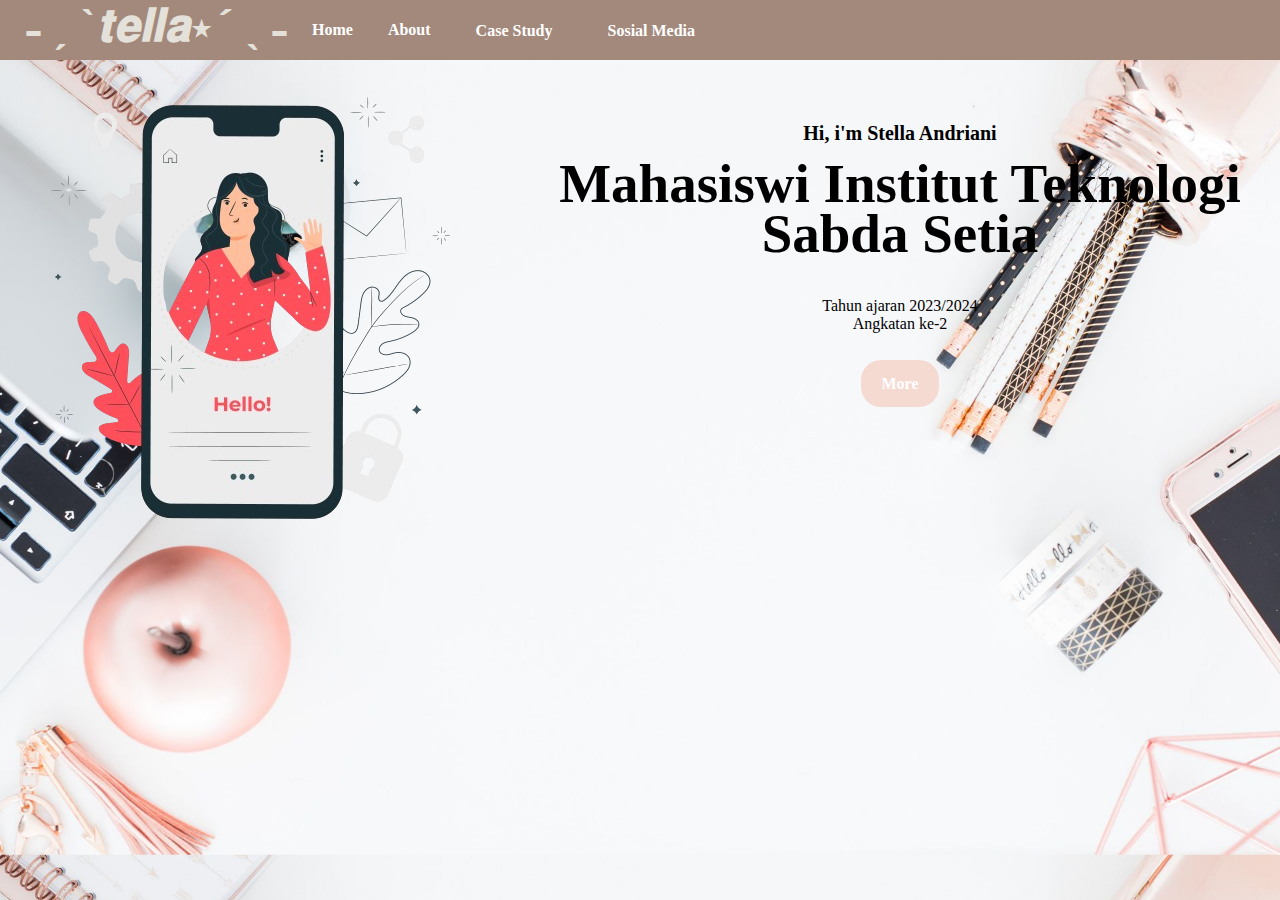
<file: index.html>
<!DOCTYPE html>
<html lang="en">
    <link rel="stylesheet" href="style.css">
<head>
    <meta charset="UTF-8">
    <meta name="viewport"content="width=device-width, initial-scale=1.0">
    <title>"UTS PWD-Stella Andriani-23210029-BD"</title>
</head>
<header>
    <nav>
            <div class="logo"><a href=''>˗ˏˋ𝒕𝒆𝒍𝒍𝒂⋆´ˎ˗</a></div>
            <div class="menu">
                <ul>
                    <li><a href="Stella A-UTS PWD.html">Home</a></li>
                    <li><a href="about.html">About</a></li>
                    <li class="dropdown">
                        <a href="#" class="dropbtn">Case Study</a>
                        <div class="dropdown-content">
                            <a href="tk.html">TK</a>
                            <a href="sd.html">SD</a>
                            <a href="smp.html">SMP</a>
                            <a href="smk.html">SMK</a>
                            <a href="kuliah.html">Kuliah</a>
                        </div>
                    </li>
                    <li class="dropdown">
                        <a href="#" class="dropbtn">Sosial Media</a>
                        <div class="dropdown-content">
                            <a href="social media.html">Instagram</a>
                            <a href="tiktok.html">Tiktok</a>
                        </div>
                    </li>
                </ul>
            </div>
        </nav>
</header> 
<body>
        <section id="Home">
            <img src="hello2.png"alt="Me"width="600"height="500">
            <div class="kolom">
                <p class="deskripsi">Hi, i'm Stella Andriani</p>
                <h2><p>Mahasiswi Institut Teknologi Sabda Setia</h2></p>
                <p>Tahun ajaran 2023/2024 <br> Angkatan ke-2</p> <br>
                <p><a href="slj.html" class="tbl-pink">More</a></p>
            </div>
        </section>
</body>
</html>
</file>
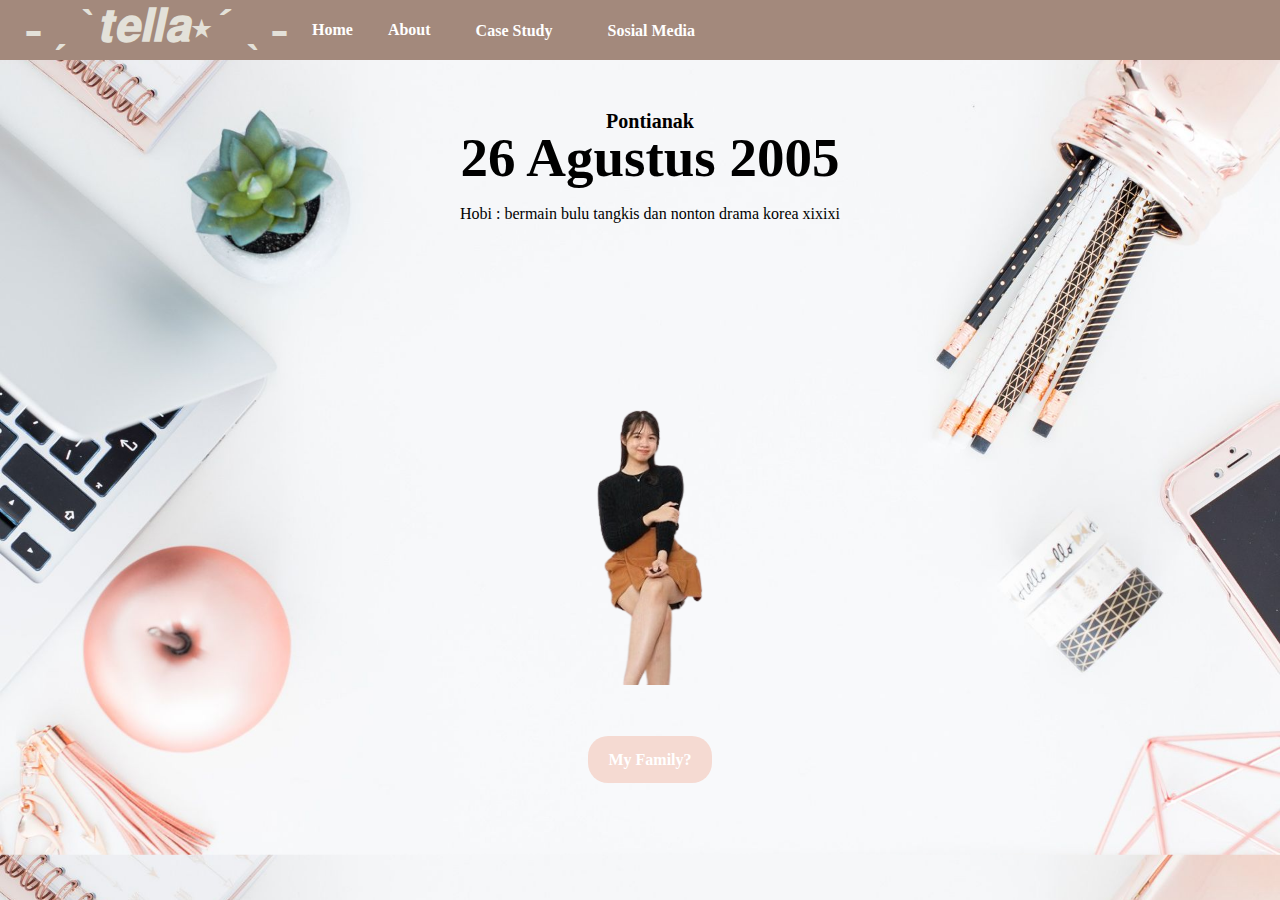
<file: about.html>
<!DOCTYPE html>
<html lang="en">
    <link rel="stylesheet" href="style.css">
    <head>
            <meta charset="UTF-8">
            <meta name="viewport"content="width=device-width, initial-scale=1.0">
            <title>"UTS PWD-Stella Andriani-23210029-BD"</title>  
    </head>
    <header>
        <nav>
            <div class="logo"><a href=''>˗ˏˋ𝒕𝒆𝒍𝒍𝒂⋆´ˎ˗</a></div>
            <div class="menu">
                <ul>
                    <li><a href="index.html">Home</a></li>
                    <li><a href="about.html">About</a></li>
                    <li class="dropdown">
                        <a href="#" class="dropbtn">Case Study</a>
                        <div class="dropdown-content">
                            <a href="tk.html">TK</a>
                            <a href="sd.html">SD</a>
                            <a href="smp.html">SMP</a>
                            <a href="smk.html">SMK</a>
                            <a href="kuliah.html">Kuliah</a>
                        </div>
                    </li>
                    <li class="dropdown">
                        <a href="#" class="dropbtn">Sosial Media</a>
                        <div class="dropdown-content">
                            <a href="social media.html">Instagram</a>
                            <a href="tiktok.html">Tiktok</a>
                        </div>
                    </li>
                </ul>
            </div>
        </nav>
    </header>
    <body>
        <section id="about">
            <div class="kolom">
                <b class="deskripsi">Pontianak</b>
                <h2>26 Agustus 2005</h2>
                <p>Hobi : bermain bulu tangkis dan nonton drama korea xixixi</p>
            </div>
        </section>
        <center><img src="stella7.png" alt="me" width="450" height="400"></center>
        <div class="wrapper">
            <section id="Home">
                <div class="kolom">
                    <p><a href="family.html" class="tbl-pink">My Family?</a></p>
                </div>
            </section>
    </body>
</html>
</file>
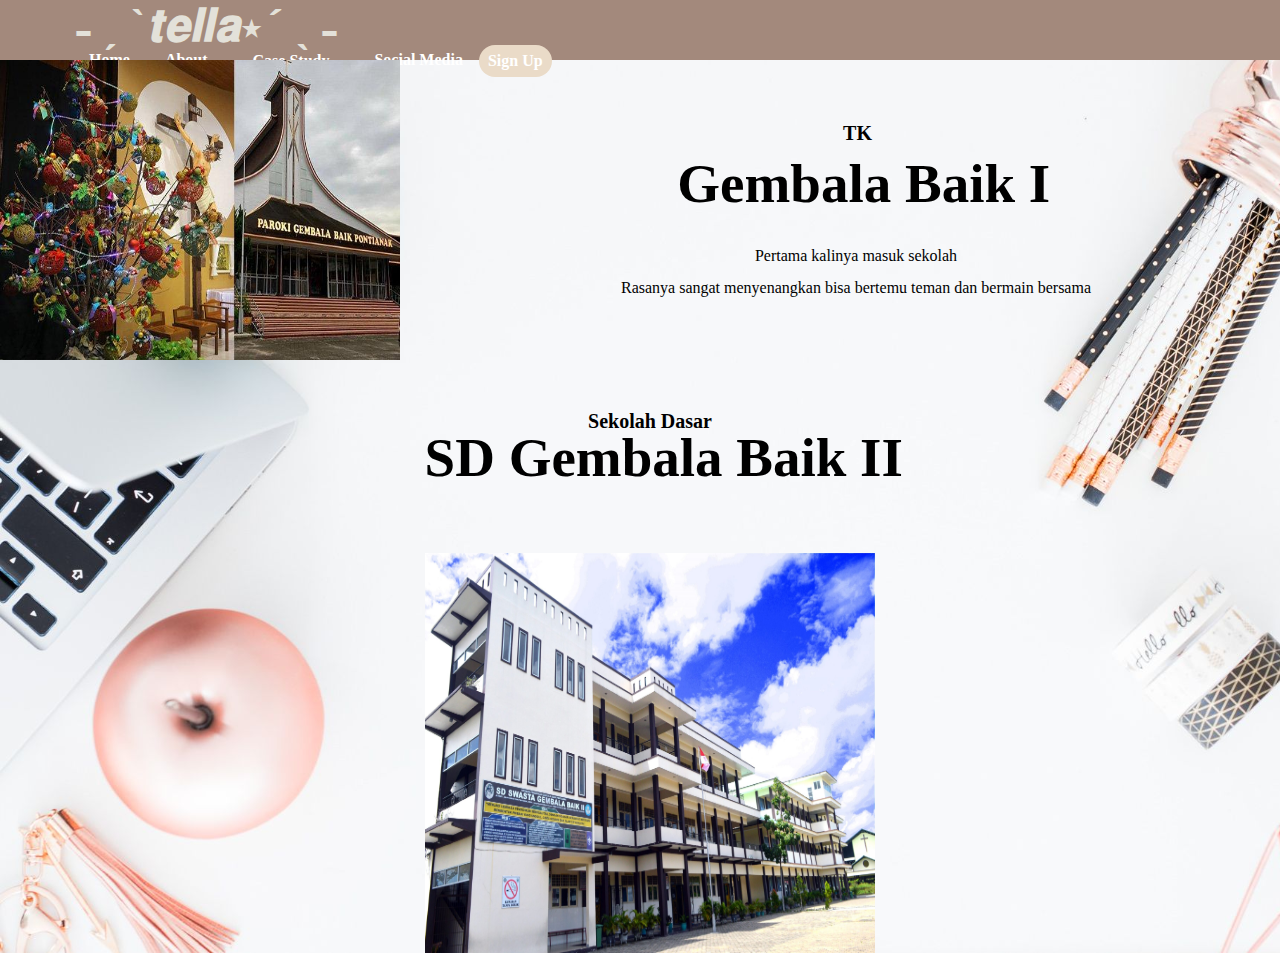
<file: case.html>
<html lang="en">
    <head>
        <meta charset="UTF-8">
        <meta name="viewport"content="width=device-width, initial-scale=1.0">
        <title>"UTS PWD-Stella Andriani-23210029-BD"</title>
        <link rel="stylesheet" href="style.css">
    </head>
    <body>
    <header>
        <nav>
        <div class="wrapper">
            <div class="logo"><a href=''>˗ˏˋ𝒕𝒆𝒍𝒍𝒂⋆´ˎ˗</a></div>
            <div class="menu">
                <ul>
                    <li><a href="Stella A-UTS PWD.html">Home</a></li>
                    <li><a href="about.html">About</a></li>
                    <li class="dropdown">
                        <a href="#" class="dropbtn">Case Study</a>
                        <div class="dropdown-content">
                            <a href="tk.html">TK</a>
                            <a href="sd.html">SD</a>
                            <a href="smp.html">SMP</a>
                            <a href="smk.html">SMK</a>
                        </div>
                    </li>
                    <li><a href="social media.html">Social Media</a></li>
                    <li><a href="" class="tbl-biru">Sign Up</a></li>
                </ul>
            </div>
        </nav>
        </div>
    </header> 
    <div class="wrapper">
        <section id="case study">
            <img src="tk.jpg"alt="Me" width="400"height="300">
            <div class="kolom">
                <p class="deskripsi">&nbsp;&nbsp;&nbsp;TK</p>
                <h2><p>&nbsp;&nbsp;Gembala Baik I</h2></p>
                <p>&nbsp;&nbsp;&nbsp;Pertama kalinya masuk sekolah</p>
                <p>&nbsp;&nbsp;&nbsp;Rasanya sangat menyenangkan bisa bertemu teman dan bermain bersama</p>
            </div>
        </section>
        
    </div>
        <section id="about">
            <div class="kolom">
                <b class="deskripsi">Sekolah Dasar</b>
                <h2><b>&nbsp;&nbsp;SD Gembala Baik II</h2></b>
            </div>
        </section>
        <center><img src="sd.jpg" alt="me" width="450" height="400"></center>  
    </body>
</html>
</file>
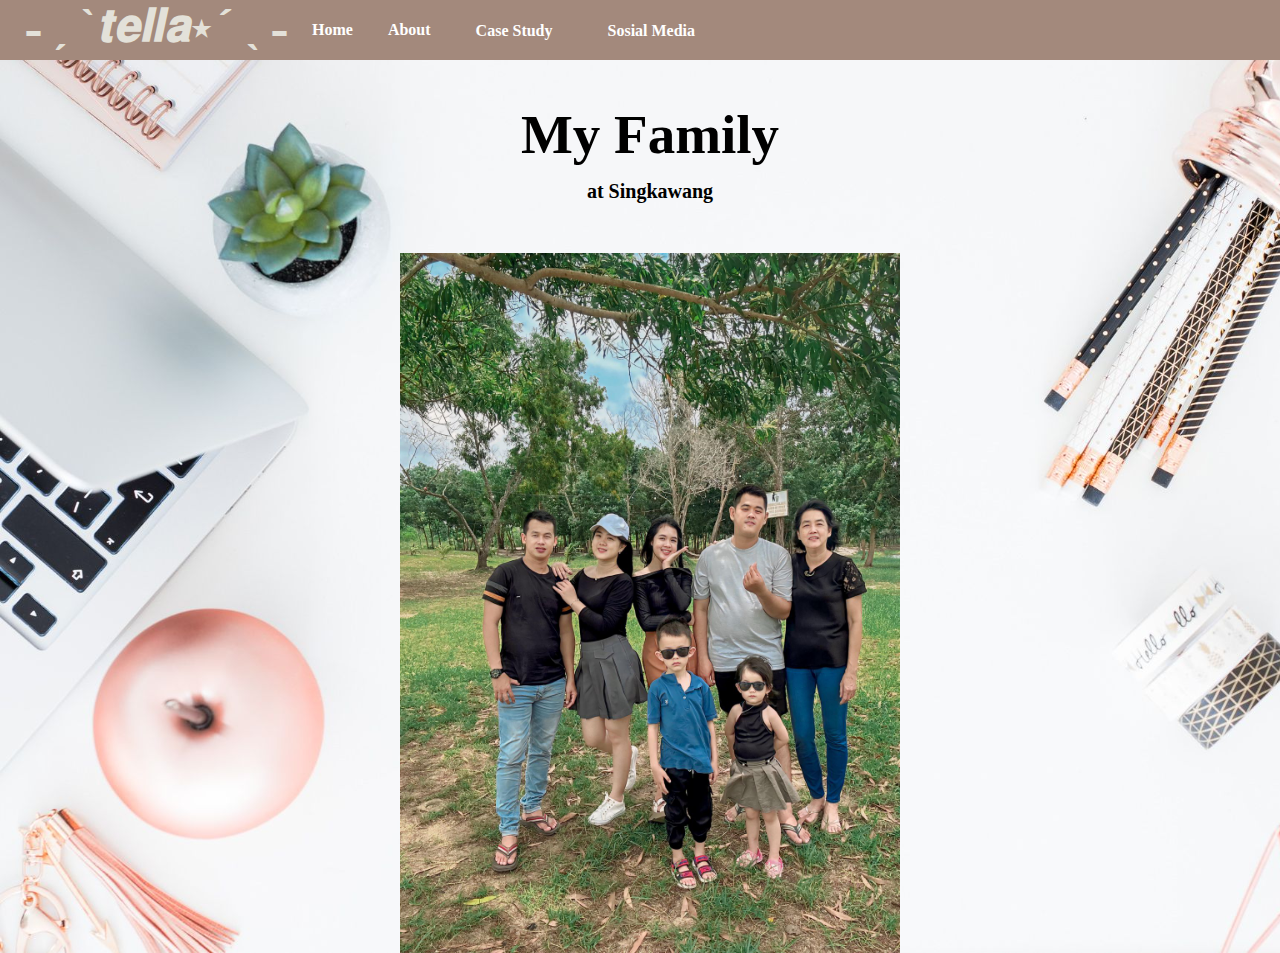
<file: family.html>
<html lang="en">
    <head>
        <meta charset="UTF-8">
        <meta name="viewport"content="width=device-width, initial-scale=1.0">
        <title>"UTS PWD-Stella Andriani-23210029-BD"</title>
        <link rel="stylesheet" href="style.css">
    </head>
    <header>
        <nav>
            <div class="logo"><a href=''>˗ˏˋ𝒕𝒆𝒍𝒍𝒂⋆´ˎ˗</a></div>
            <div class="menu">
                <ul>
                    <li><a href="index.html">Home</a></li>
                    <li><a href="about.html">About</a></li>
                    <li class="dropdown">
                        <a href="#" class="dropbtn">Case Study</a>
                        <div class="dropdown-content">
                            <a href="tk.html">TK</a>
                            <a href="sd.html">SD</a>
                            <a href="smp.html">SMP</a>
                            <a href="smk.html">SMK</a>
                            <a href="kuliah.html">Kuliah</a>
                        </div>
                    </li>
                    <li class="dropdown">
                        <a href="#" class="dropbtn">Sosial Media</a>
                        <div class="dropdown-content">
                            <a href="social media.html">Instagram</a>
                            <a href="tiktok.html">Tiktok</a>
                        </div>
                    </li>
                </ul>
            </div>
        </nav>
    </header> 
    <body>
    
        <section id="home">
            <div class="kolom">
                <h2><b>My Family</h2></b>
                <b class="deskripsi">at Singkawang</b>
            </div>  
        </section>
        <center><img src="family.jpeg" alt="me" width="500" height="700"></center> 
    </body>
</html>
</file>
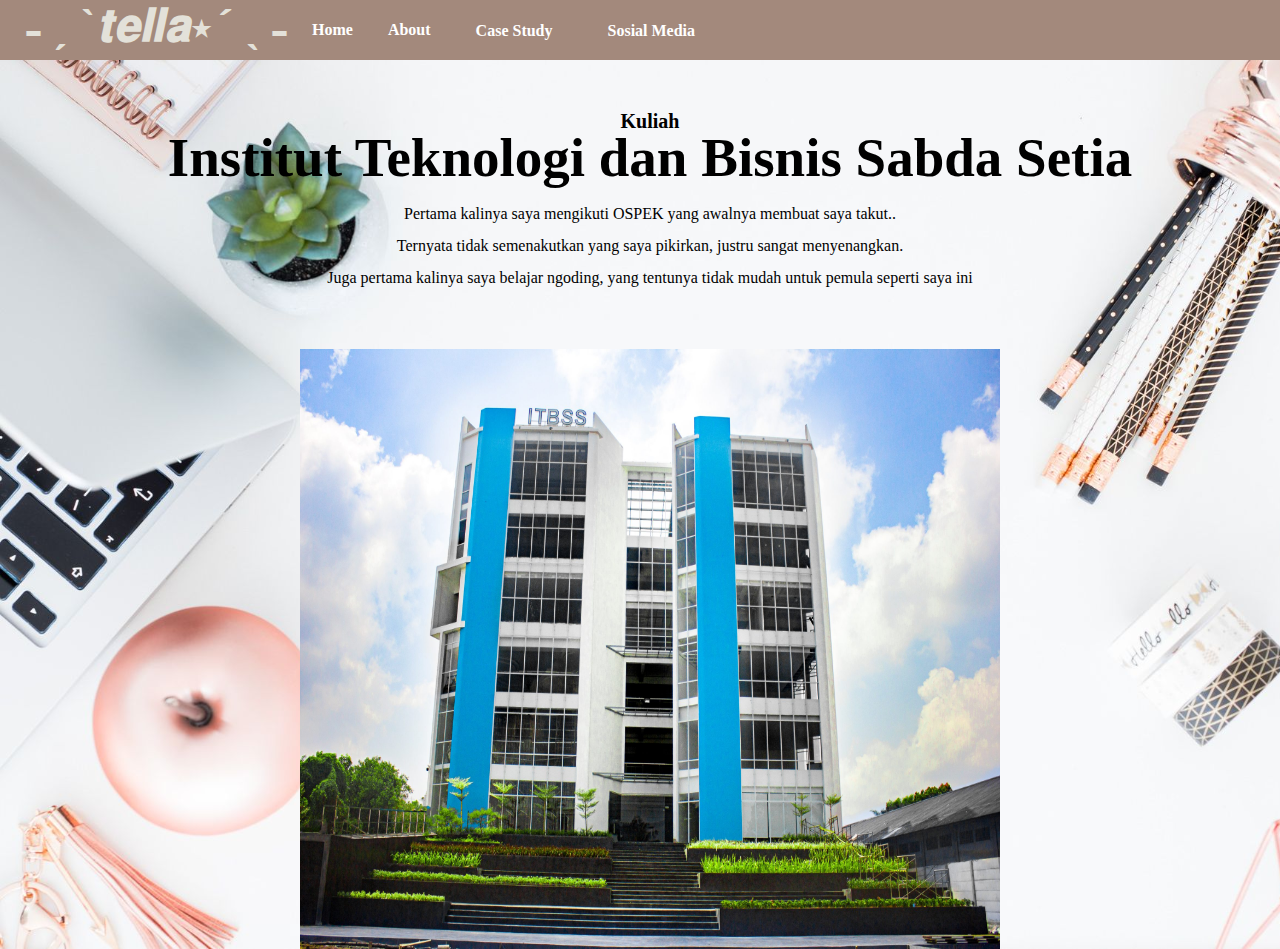
<file: kuliah.html>
<html lang="en">
    <head>
        <meta charset="UTF-8">
        <meta name="viewport"content="width=device-width, initial-scale=1.0">
        <title>"UTS PWD-Stella Andriani-23210029-BD"</title>
        <link rel="stylesheet" href="style.css">
    </head>
    <header>
        <nav>
            <div class="logo"><a href=''>˗ˏˋ𝒕𝒆𝒍𝒍𝒂⋆´ˎ˗</a></div>
            <div class="menu">
                <ul>
                    <li><a href="index.html">Home</a></li>
                    <li><a href="about.html">About</a></li>
                    <li class="dropdown">
                        <a href="#" class="dropbtn">Case Study</a>
                        <div class="dropdown-content">
                            <a href="tk.html">TK</a>
                            <a href="sd.html">SD</a>
                            <a href="smp.html">SMP</a>
                            <a href="smk.html">SMK</a>
                            <a href="kuliah.html">Kuliah</a>
                        </div>
                    </li>
                    <li class="dropdown">
                        <a href="#" class="dropbtn">Sosial Media</a>
                        <div class="dropdown-content">
                            <a href="social media.html">Instagram</a>
                            <a href="tiktok.html">Tiktok</a>
                        </div>
                    </li>
                </ul>
            </div>
        </nav>
    </header> 
    <body>
        <section id="case study">
            <div class="kolom">
                <b class="deskripsi">Kuliah</b>
                <h2><b>Institut Teknologi dan Bisnis Sabda Setia</h2></b>
                <p>Pertama kalinya saya mengikuti OSPEK yang awalnya membuat saya takut..</p>
                <p>Ternyata tidak semenakutkan yang saya pikirkan, justru sangat menyenangkan.</p>
                <p>Juga pertama kalinya saya belajar ngoding, yang tentunya tidak mudah untuk pemula seperti saya ini</p>
            </div>
        </section>
        <center><img src="itbss.jpg" alt="me" width="700" height="600"></center> 
    </body>
</html>
</file>
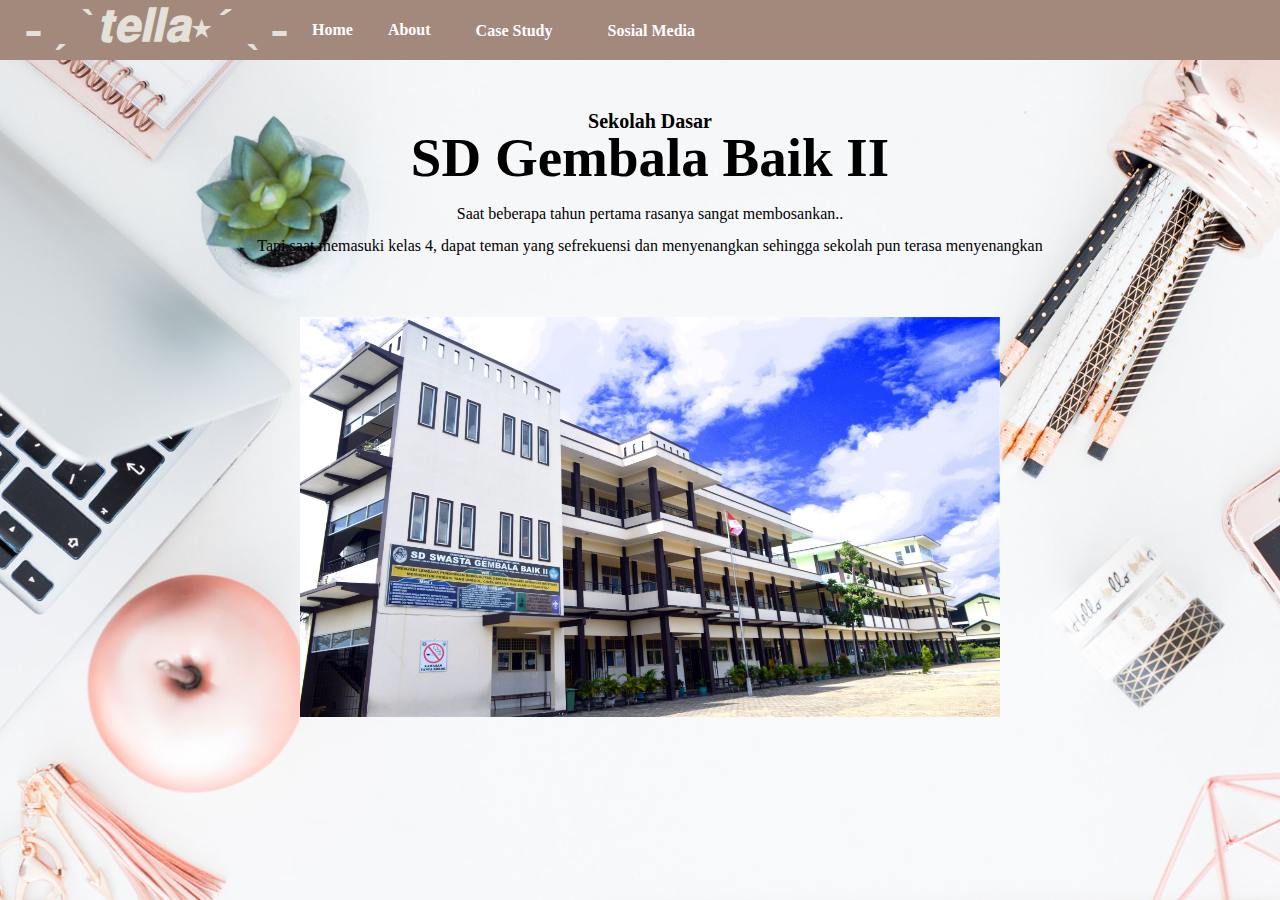
<file: sd.html>
<html lang="en">
    <head>
        <meta charset="UTF-8">
        <meta name="viewport"content="width=device-width, initial-scale=1.0">
        <title>"UTS PWD-Stella Andriani-23210029-BD"</title>
        <link rel="stylesheet" href="style.css">
    </head>
    <header>
        <nav>
            <div class="logo"><a href=''>˗ˏˋ𝒕𝒆𝒍𝒍𝒂⋆´ˎ˗</a></div>
            <div class="menu">
                <ul>
                    <li><a href="index.html">Home</a></li>
                    <li><a href="about.html">About</a></li>
                    <li class="dropdown">
                        <a href="#" class="dropbtn">Case Study</a>
                        <div class="dropdown-content">
                            <a href="tk.html">TK</a>
                            <a href="sd.html">SD</a>
                            <a href="smp.html">SMP</a>
                            <a href="smk.html">SMK</a>
                            <a href="kuliah.html">Kuliah</a>
                        </div>
                    </li>
                    <li class="dropdown">
                        <a href="#" class="dropbtn">Sosial Media</a>
                        <div class="dropdown-content">
                            <a href="social media.html">Instagram</a>
                            <a href="tiktok.html">Tiktok</a>
                        </div>
                    </li>
                </ul>
            </div>
        </nav>
    </header> 
    <body>
        <section id="case study">
            <div class="kolom">
                <b class="deskripsi">Sekolah Dasar</b>
                <h2><b>SD Gembala Baik II</h2></b>
                <p>Saat beberapa tahun pertama rasanya sangat membosankan..</p>
                <p>Tapi saat memasuki kelas 4, dapat teman yang sefrekuensi dan menyenangkan sehingga sekolah pun terasa menyenangkan</p>
            </div>
        </section>
        <center><img src="sd.jpg" alt="me" width="700" height="400"></center> 
    </body>
</html>
</file>
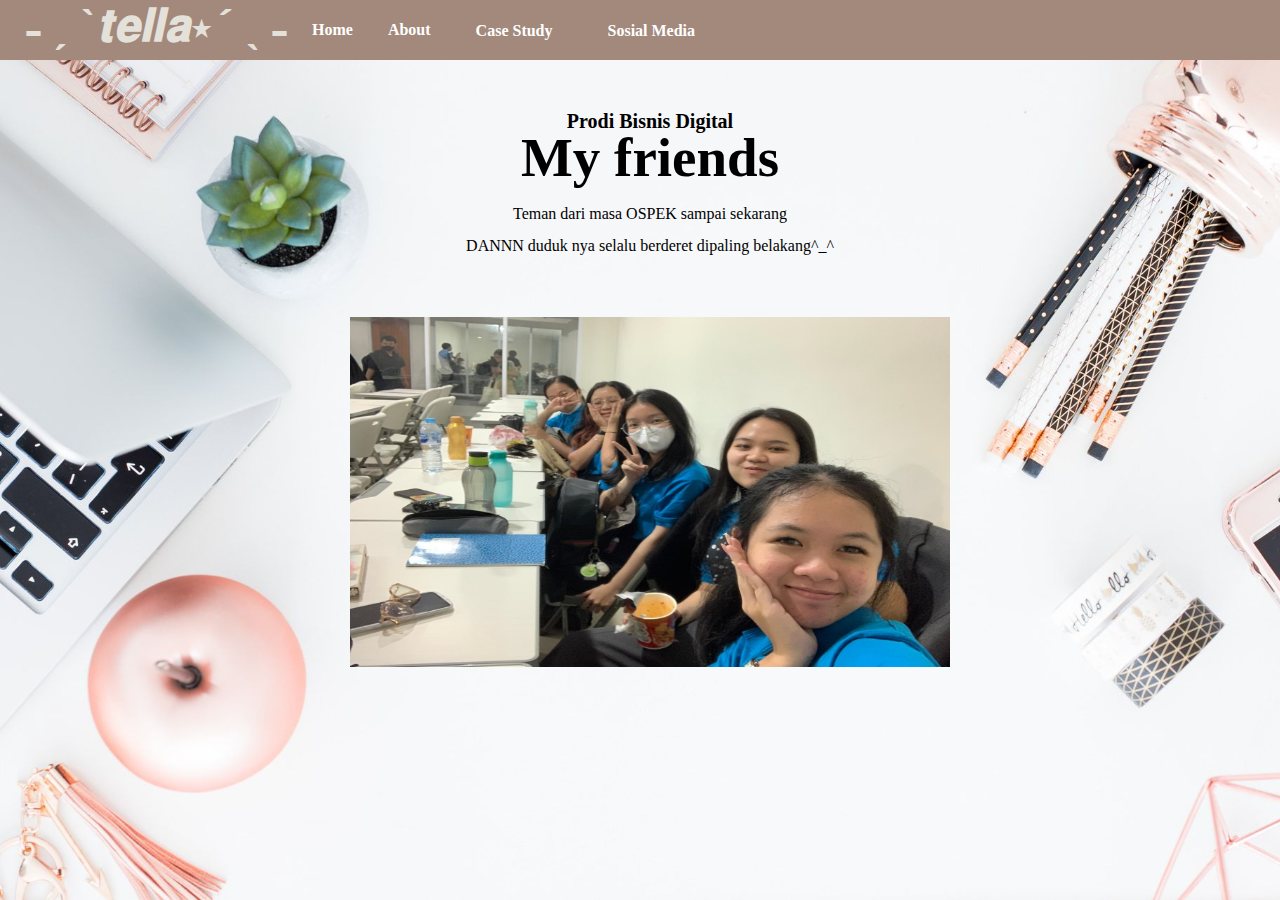
<file: slj.html>
<html lang="en">
    <head>
        <meta charset="UTF-8">
        <meta name="viewport"content="width=device-width, initial-scale=1.0">
        <title>"UTS PWD-Stella Andriani-23210029-BD"</title>
        <link rel="stylesheet" href="style.css">
    </head>
    <header>
        <nav>
            <div class="logo"><a href=''>˗ˏˋ𝒕𝒆𝒍𝒍𝒂⋆´ˎ˗</a></div>
            <div class="menu">
                <ul>
                    <li><a href="index.html">Home</a></li>
                    <li><a href="about.html">About</a></li>
                    <li class="dropdown">
                        <a href="#" class="dropbtn">Case Study</a>
                        <div class="dropdown-content">
                            <a href="tk.html">TK</a>
                            <a href="sd.html">SD</a>
                            <a href="smp.html">SMP</a>
                            <a href="smk.html">SMK</a>
                            <a href="kuliah.html">Kuliah</a>
                        </div>
                    </li>
                    <li class="dropdown">
                        <a href="#" class="dropbtn">Sosial Media</a>
                        <div class="dropdown-content">
                            <a href="social media.html">Instagram</a>
                            <a href="tiktok.html">Tiktok</a>
                        </div>
                    </li>
                </ul>
            </div>
        </nav>
    </header> 
    <body>
    
        <section id="home">
            <div class="kolom">
                <b class="deskripsi">Prodi Bisnis Digital</b>
                <h2><b>My friends</h2></b>
                <p>Teman dari masa OSPEK sampai sekarang</p>
                <p>DANNN duduk nya selalu berderet dipaling belakang^_^</p>
            </div>  
        </section>
        <center><img src="kwn kuliah.jpeg" alt="me" width="600" height="350"></center> 
    </body>
</html>
</file>
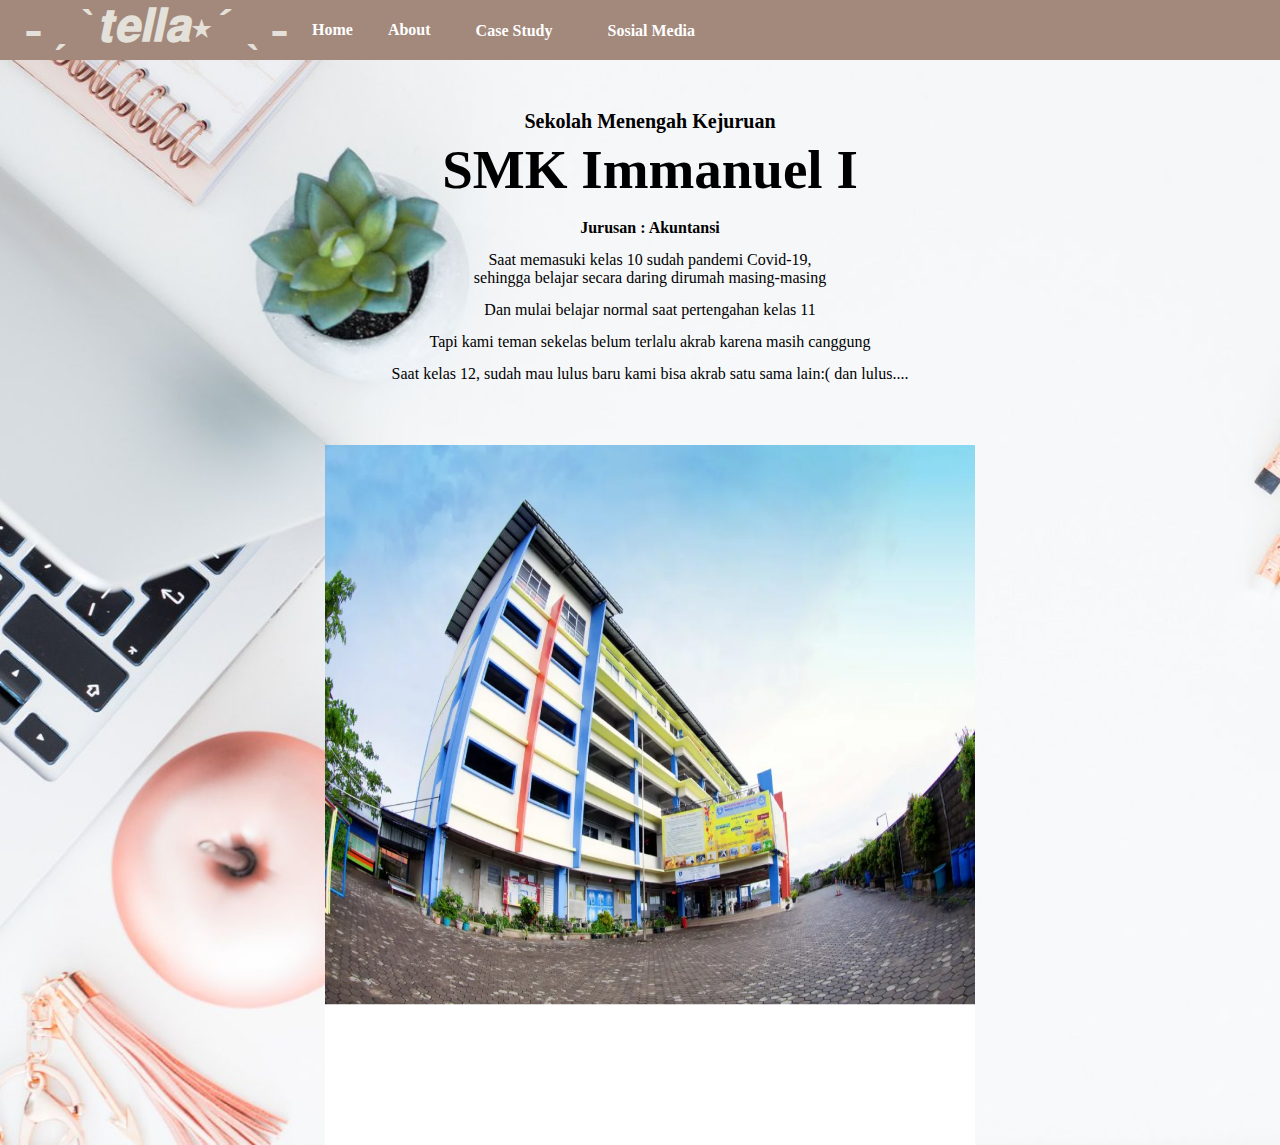
<file: smk.html>
<html lang="en">
    <head>
        <meta charset="UTF-8">
        <meta name="viewport"content="width=device-width, initial-scale=1.0">
        <title>"UTS PWD-Stella Andriani-23210029-BD"</title>
        <link rel="stylesheet" href="style.css">
    </head>
    <header>
        <nav>
            <div class="logo"><a href=''>˗ˏˋ𝒕𝒆𝒍𝒍𝒂⋆´ˎ˗</a></div>
            <div class="menu">
                <ul>
                    <li><a href="index.html">Home</a></li>
                    <li><a href="about.html">About</a></li>
                    <li class="dropdown">
                        <a href="#" class="dropbtn">Case Study</a>
                        <div class="dropdown-content">
                            <a href="tk.html">TK</a>
                            <a href="sd.html">SD</a>
                            <a href="smp.html">SMP</a>
                            <a href="smk.html">SMK</a>
                            <a href="kuliah.html">Kuliah</a>
                        </div>
                    </li>
                    <li class="dropdown">
                        <a href="#" class="dropbtn">Sosial Media</a>
                        <div class="dropdown-content">
                            <a href="social media.html">Instagram</a>
                            <a href="tiktok.html">Tiktok</a>
                        </div>
                    </li>
                </ul>
            </div>
        </nav>
    </header> 
    <body>
    
        <section id="case study">
            <div class="kolom">
                <b class="deskripsi">Sekolah Menengah Kejuruan</b>
                <h2><p>SMK Immanuel I</p></h2>
                <p><b>Jurusan : Akuntansi</b></p>
                <p>Saat memasuki kelas 10 sudah pandemi Covid-19, <br>sehingga belajar secara daring dirumah masing-masing</p>
                <p>Dan mulai belajar normal saat pertengahan kelas 11</p>
                <p>Tapi kami teman sekelas belum terlalu akrab karena masih canggung</p>
                <p>Saat kelas 12, sudah mau lulus baru kami bisa akrab satu sama lain:( dan lulus....</p>
            </div>      
        </section>
        <center><img src="smk.png" alt="smk" width="650" height="700"></center>
    </body>
</html>
</file>
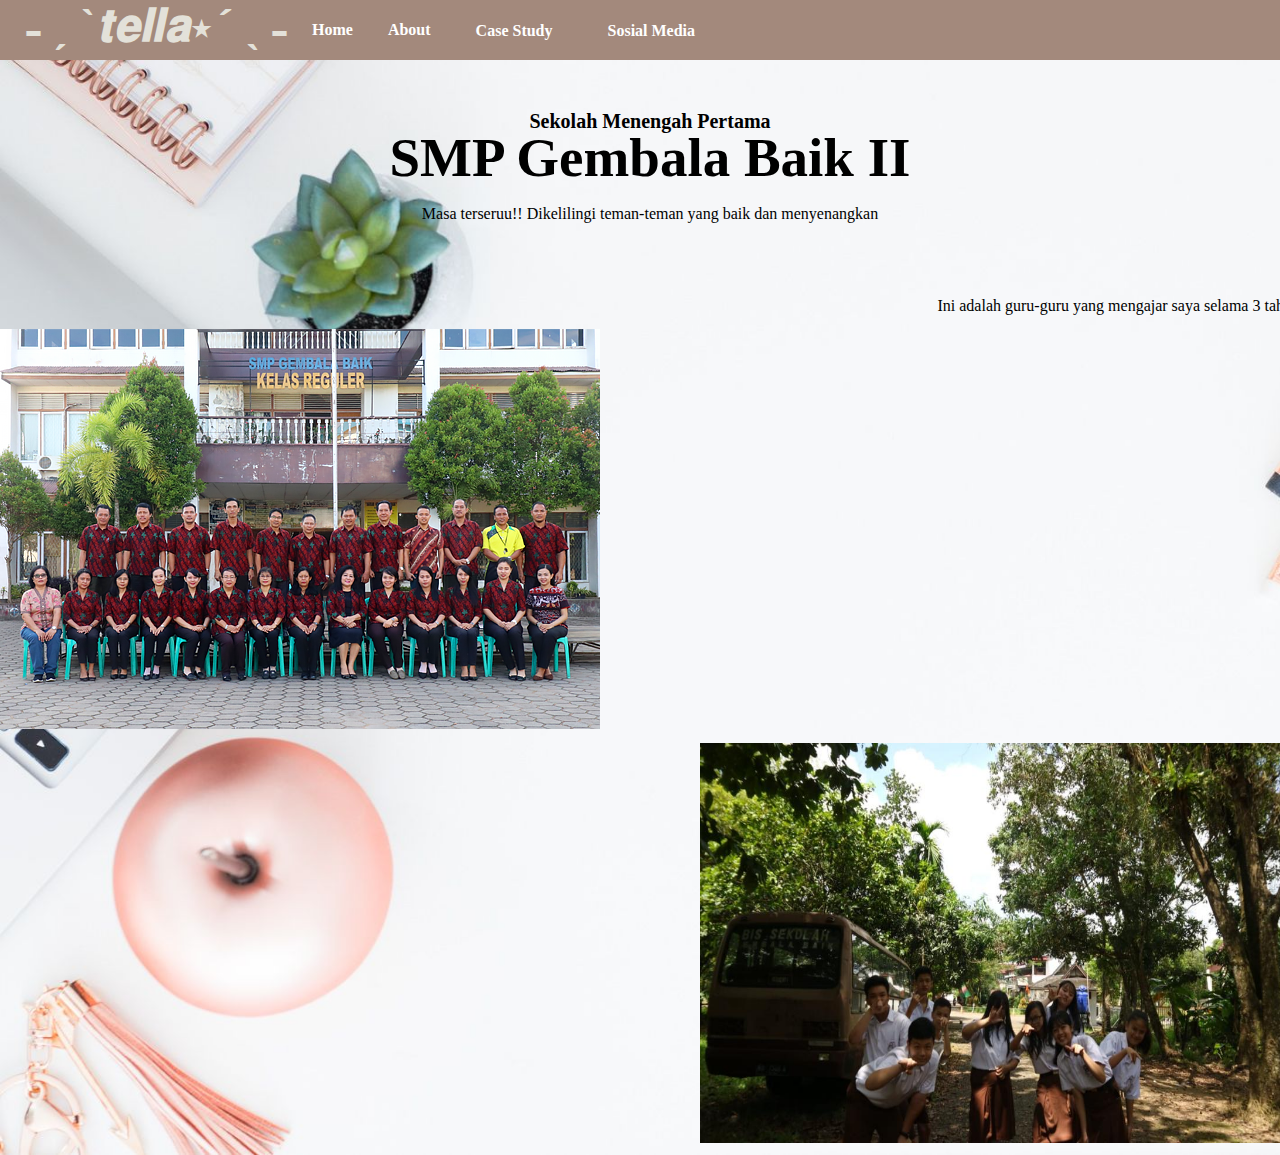
<file: smp.html>
<html lang="en">
    <head>
        <meta charset="UTF-8">
        <meta name="viewport"content="width=device-width, initial-scale=1.0">
        <title>"UTS PWD-Stella Andriani-23210029-BD"</title>
        <link rel="stylesheet" href="style.css">
    </head>
    <body>
    <header>
        <nav>
            <div class="logo"><a href=''>˗ˏˋ𝒕𝒆𝒍𝒍𝒂⋆´ˎ˗</a></div>
            <div class="menu">
                <ul>
                    <li><a href="index.html">Home</a></li>
                    <li><a href="about.html">About</a></li>
                    <li class="dropdown">
                        <a href="#" class="dropbtn">Case Study</a>
                        <div class="dropdown-content">
                            <a href="tk.html">TK</a>
                            <a href="sd.html">SD</a>
                            <a href="smp.html">SMP</a>
                            <a href="smk.html">SMK</a>
                            <a href="kuliah.html">Kuliah</a>
                        </div>
                    </li>
                    <li class="dropdown">
                        <a href="#" class="dropbtn">Sosial Media</a>
                        <div class="dropdown-content">
                            <a href="social media.html">Instagram</a>
                            <a href="tiktok.html">Tiktok</a>
                        </div>
                    </li>
                </ul>
            </div>
        </nav>
    </header> 
        <section id="about">
            <div class="kolom">
                <b class="deskripsi">Sekolah Menengah Pertama</b>
                <h2><b>SMP Gembala Baik II</h2></b>
                <p>Masa terseruu!! Dikelilingi teman-teman yang baik dan menyenangkan</p>
            </div> 
        </section>
        <p align="right">Ini adalah guru-guru yang mengajar saya selama 3 tahun</p>
        <p align="left"><img src="smp.png" alt="me" width="600" height="400"></p>
        <p align="right"><img src="smp2.jpg" alt="smp2" width="600" height="400"></p> 
    </body>
</html>
</file>
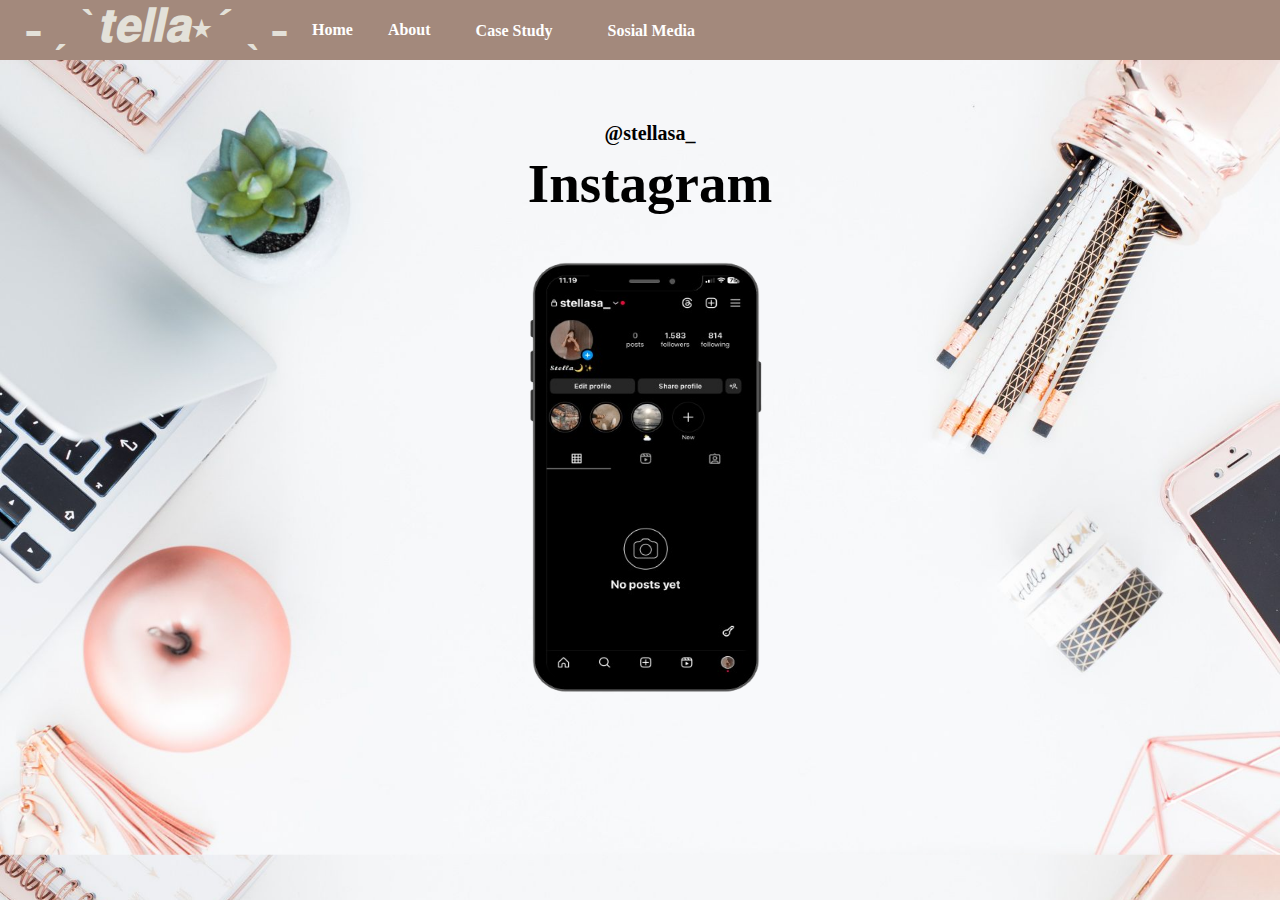
<file: social media.html>
<!DOCTYPE html>
<html lang="en">
    <head>
            <meta charset="UTF-8">
            <meta name="viewport"content="width=device-width, initial-scale=1.0">
            <title>"UTS PWD-Stella Andriani-23210029-BD"</title>
            <link rel="stylesheet" href="style.css">
    </head>
    <header>
        <nav>
            <div class="logo"><a href=''>˗ˏˋ𝒕𝒆𝒍𝒍𝒂⋆´ˎ˗</a></div>
            <div class="menu">
                <ul>
                    <li><a href="index.html">Home</a></li>
                    <li><a href="about.html">About</a></li>
                    <li class="dropdown">
                        <a href="#" class="dropbtn">Case Study</a>
                        <div class="dropdown-content">
                            <a href="tk.html">TK</a>
                            <a href="sd.html">SD</a>
                            <a href="smp.html">SMP</a>
                            <a href="smk.html">SMK</a>
                            <a href="kuliah.html">Kuliah</a>
                        </div>
                    </li>
                    <li class="dropdown">
                        <a href="#" class="dropbtn">Sosial Media</a>
                        <div class="dropdown-content">
                            <a href="social media.html">Instagram</a>
                            <a href="tiktok.html">Tiktok</a>
                        </div>
                    </li>
                </ul>
            </div>
        </nav>
    </header>
    <body>
        <section id="social media">
            <div class="kolom">
                <p class="deskripsi">@stellasa_</p>
                <h4><p>Instagram</h4></p>
            </div>   
        </section>
    </body>
    <center><img src="hp1.png" alt="hp" width="300" height="500"></center>
</html>
</file>
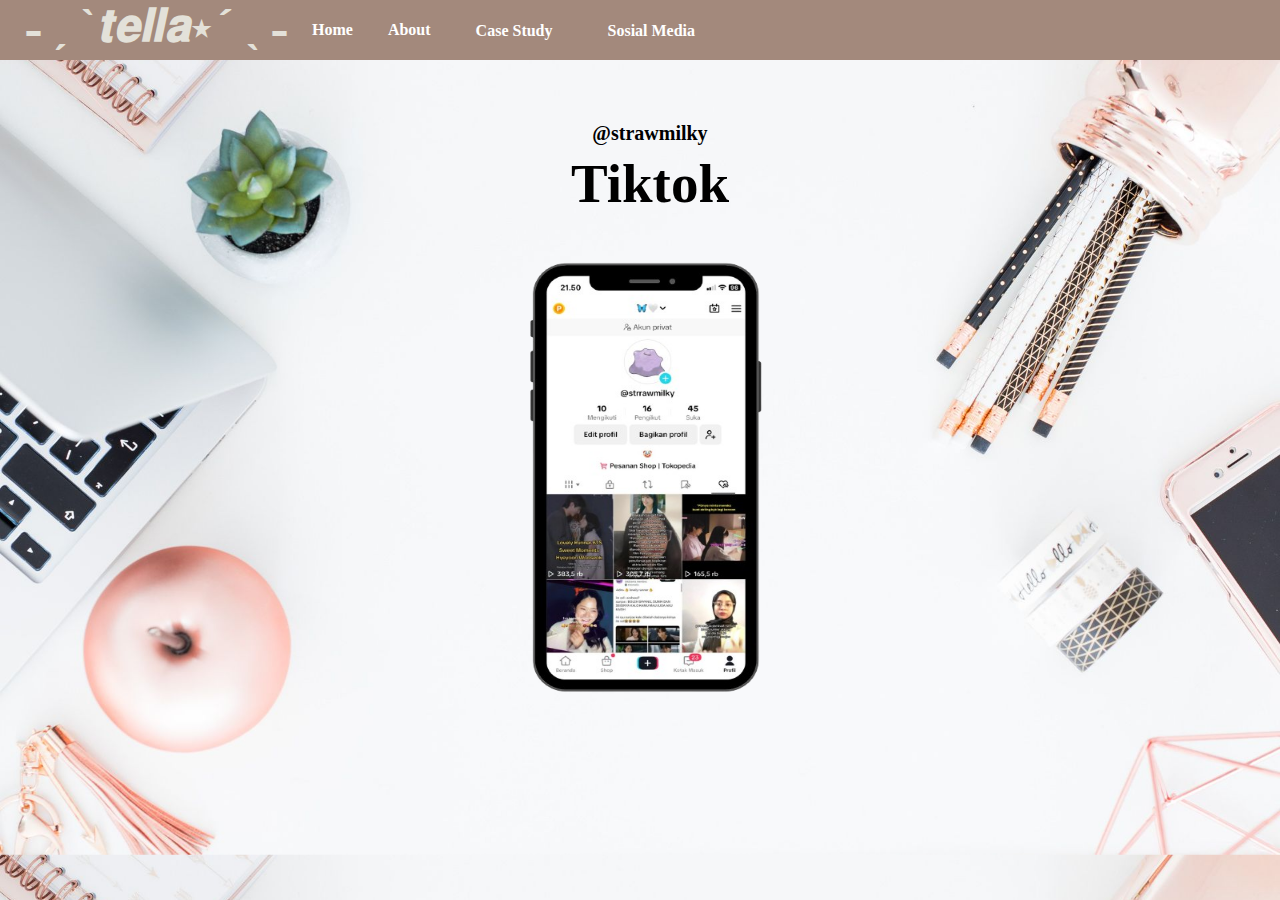
<file: tiktok.html>
<!DOCTYPE html>
<html lang="en">
    <head>
            <meta charset="UTF-8">
            <meta name="viewport"content="width=device-width, initial-scale=1.0">
            <title>"UTS PWD-Stella Andriani-23210029-BD"</title>
            <link rel="stylesheet" href="style.css">
    </head>
    <header>
        <nav>
            <div class="logo"><a href=''>˗ˏˋ𝒕𝒆𝒍𝒍𝒂⋆´ˎ˗</a></div>
            <div class="menu">
                <ul>
                    <li><a href="index.html">Home</a></li>
                    <li><a href="about.html">About</a></li>
                    <li class="dropdown">
                        <a href="#" class="dropbtn">Case Study</a>
                        <div class="dropdown-content">
                            <a href="tk.html">TK</a>
                            <a href="sd.html">SD</a>
                            <a href="smp.html">SMP</a>
                            <a href="smk.html">SMK</a>
                            <a href="kuliah.html">Kuliah</a>
                        </div>
                    </li>
                    <li class="dropdown">
                        <a href="#" class="dropbtn">Sosial Media</a>
                        <div class="dropdown-content">
                            <a href="social media.html">Instagram</a>
                            <a href="tiktok.html">Tiktok</a>
                        </div>
                    </li>
                </ul>
            </div>
        </nav>
    </header>
    <body>
        <section id="social media">
            <div class="kolom">
                <p class="deskripsi">@strawmilky</p>
                <h4><p>Tiktok</h4></p>
            </div>   
        </section>
    </body>
    <center><img src="tiktok2.png" alt="hp" width="300" height="500"></center>
</html>
</file>
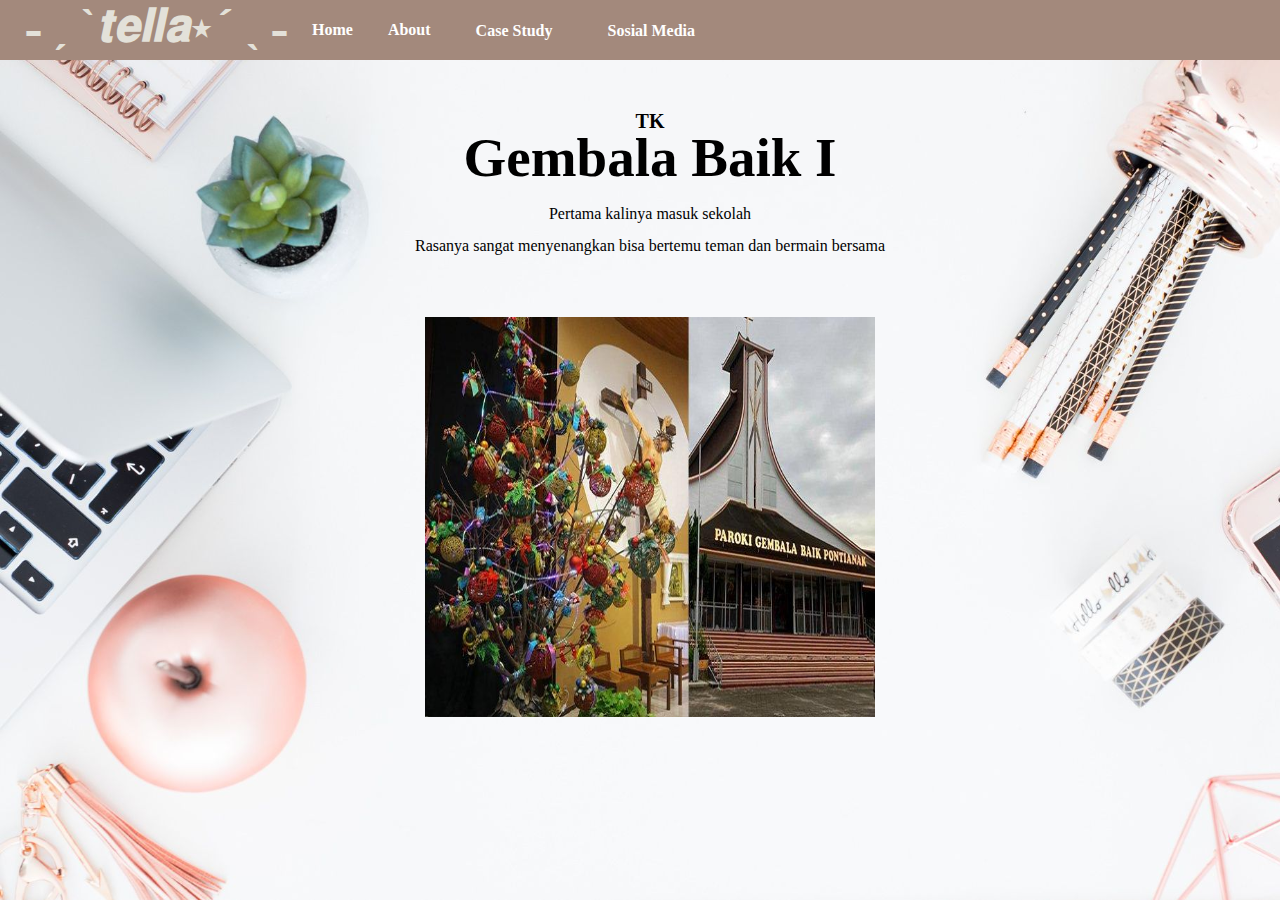
<file: tk.html>
<html lang="en">
    <head>
        <meta charset="UTF-8">
        <meta name="viewport"content="width=device-width, initial-scale=1.0">
        <title>"UTS PWD-Stella Andriani-23210029-BD"</title>
        <link rel="stylesheet" href="style.css">
    </head>
    <header>
        <nav>
            <div class="logo"><a href=''>˗ˏˋ𝒕𝒆𝒍𝒍𝒂⋆´ˎ˗</a></div>
            <div class="menu">
                <ul>
                    <li><a href="index.html">Home</a></li>
                    <li><a href="about.html">About</a></li>
                    <li class="dropdown">
                        <a href="#" class="dropbtn">Case Study</a>
                        <div class="dropdown-content">
                            <a href="tk.html">TK</a>
                            <a href="sd.html">SD</a>
                            <a href="smp.html">SMP</a>
                            <a href="smk.html">SMK</a>
                            <a href="kuliah.html">Kuliah</a>
                        </div>
                    </li>
                    <li class="dropdown">
                        <a href="#" class="dropbtn">Sosial Media</a>
                        <div class="dropdown-content">
                            <a href="social media.html">Instagram</a>
                            <a href="tiktok.html">Tiktok</a>
                        </div>
                    </li>
                </ul>
            </div>
        </nav>
    </header> 
    <body>
    
        <section id="case study">
            <div class="kolom">
                <h1><b class="deskripsi">TK</b></h1>
                <h2>Gembala Baik I</h2>
                <p>Pertama kalinya masuk sekolah</p>
                <p>Rasanya sangat menyenangkan bisa bertemu teman dan bermain bersama</p>
            </div>
        </section>
            </div>
                <center><img src="tk.jpg" alt="me" width="450" height="400"></center>   
        </section>
    </body>
</html>
</file>
<file: style.css>
* {
    text-decoration: none;
    margin: 0px;
    padding: 0px;
}
header {
    width: 1400px;
    height: 30px;
    background-image: url(header2.jpg);
    background-size: cover;
    padding: 15px 20px;
}

body {
    width: 1300px;
    background-image: url(bg3.jpg);
    background-size: cover;
}

.wrapper {
    width: 1300px;
    margin: auto;
}

.logo a {
    font-size: 45px;
    font-weight: bold;
    font-family: courier;
    color: #E3E1D9;
}

.menu {
    float: left;
}

nav {
    width: 1400px;
    display: flex;
    line-height: 30px;
}

nav ul {
    list-style-type: none;
}

nav ul li {
    float: left;
}

nav ul li a {
    color: white;
    font-weight: bold;
    padding: 0px 16px 0px 19px;
    text-decoration: none;
}

nav ul li a:hover {
    text-transform:lowercase
}

section {
    margin: auto;
    display: flex;
}

.kolom {
    margin-top: 50px;
    margin-bottom: 50px;
    width : 1300px;
    text-align: center;
}

.kolom .deskripsi {
    font-size: 20px;
    font-weight: bold;
    font-family: 'Times New Roman', Times, serif;
    color: black;
}

h2 {
    font-family: 'Times New Roman', Times, serif;
    font-weight: 800;
    font-size: 55px;
    margin-bottom: 20px;
    color: black;
    width: 100%;
    line-height: 50px;
}

h3 {
    font-family: 'Times New Roman', Times, serif;
    margin: 0px;
    padding: 0px;
    font-size: large;
}

h4 {
    font-family: 'Times New Roman', Times, serif;
    font-weight: 800;
    font-size: 55px;
    margin-bottom: -50px;
    color: black;
    width: 100%;
    line-height: 50px;
}

h5 {
    font-family: 'Times New Roman', Times, serif;
    font-weight: 700;
    font-size: 45px;
    margin-bottom: -100px;
    color: black;

    
}

a.tbl-biru {
    background: #EADBC8;
    border-radius: 25px;
    margin-top: 0px;
    padding: 1px 9px 1px 9px;
    color: #FFFFFF;
    cursor: pointer;
    font-weight: bold;
}

a.tbl-biru:hover {
    background: #F5DAD2;
    text-decoration: none;
}

a.tbl-pink {
    background: #F5DAD2;
    border-radius: 20px;
    margin-top: 20px;
    padding: 15px 20px 15px 20px;
    color: #FFFFFF;
    cursor: pointer;
    font-weight: bold;
}

a.tbl-pink:hover{
    background: #EADBC8;
    text-decoration: none;
}

p {
    margin: 10px 0px 10px 0px;
    padding: 2px 0px 2px 0px;
}

b{
    margin: 10px 0px 10px 0px;
    padding: 2 0px 2px 0px;
}

ul li a, 
.dropdown {
    display: inline-block;
    text-align: center;
    padding: 1px 10px;
    text-decoration: none;
}

.ul li a:hover, 
.dropdown:hover .dropdown {
    display: block;
    background-color: #E1ACAC;
    transition: all 0.5s ease;
}

.ul li:hover .dropdown {
    display: none;
}

.dropdown-content {
    display: none;
    position: absolute;
    background-color: white;
    min-width: 100px;
    box-shadow: 11px 10px 15px 10px rgba(0,0,0,0.2);
    z-index: 1;
}

.dropdown-content a  {
    color: black;
    padding: 5px 5px;
    text-decoration: none;
    display: block;
    text-align: left;
}
.dropdown-content a:hover {
    background-color: white;
}

.dropdown:hover .dropdown-content {
    display: block;
}
</file>
